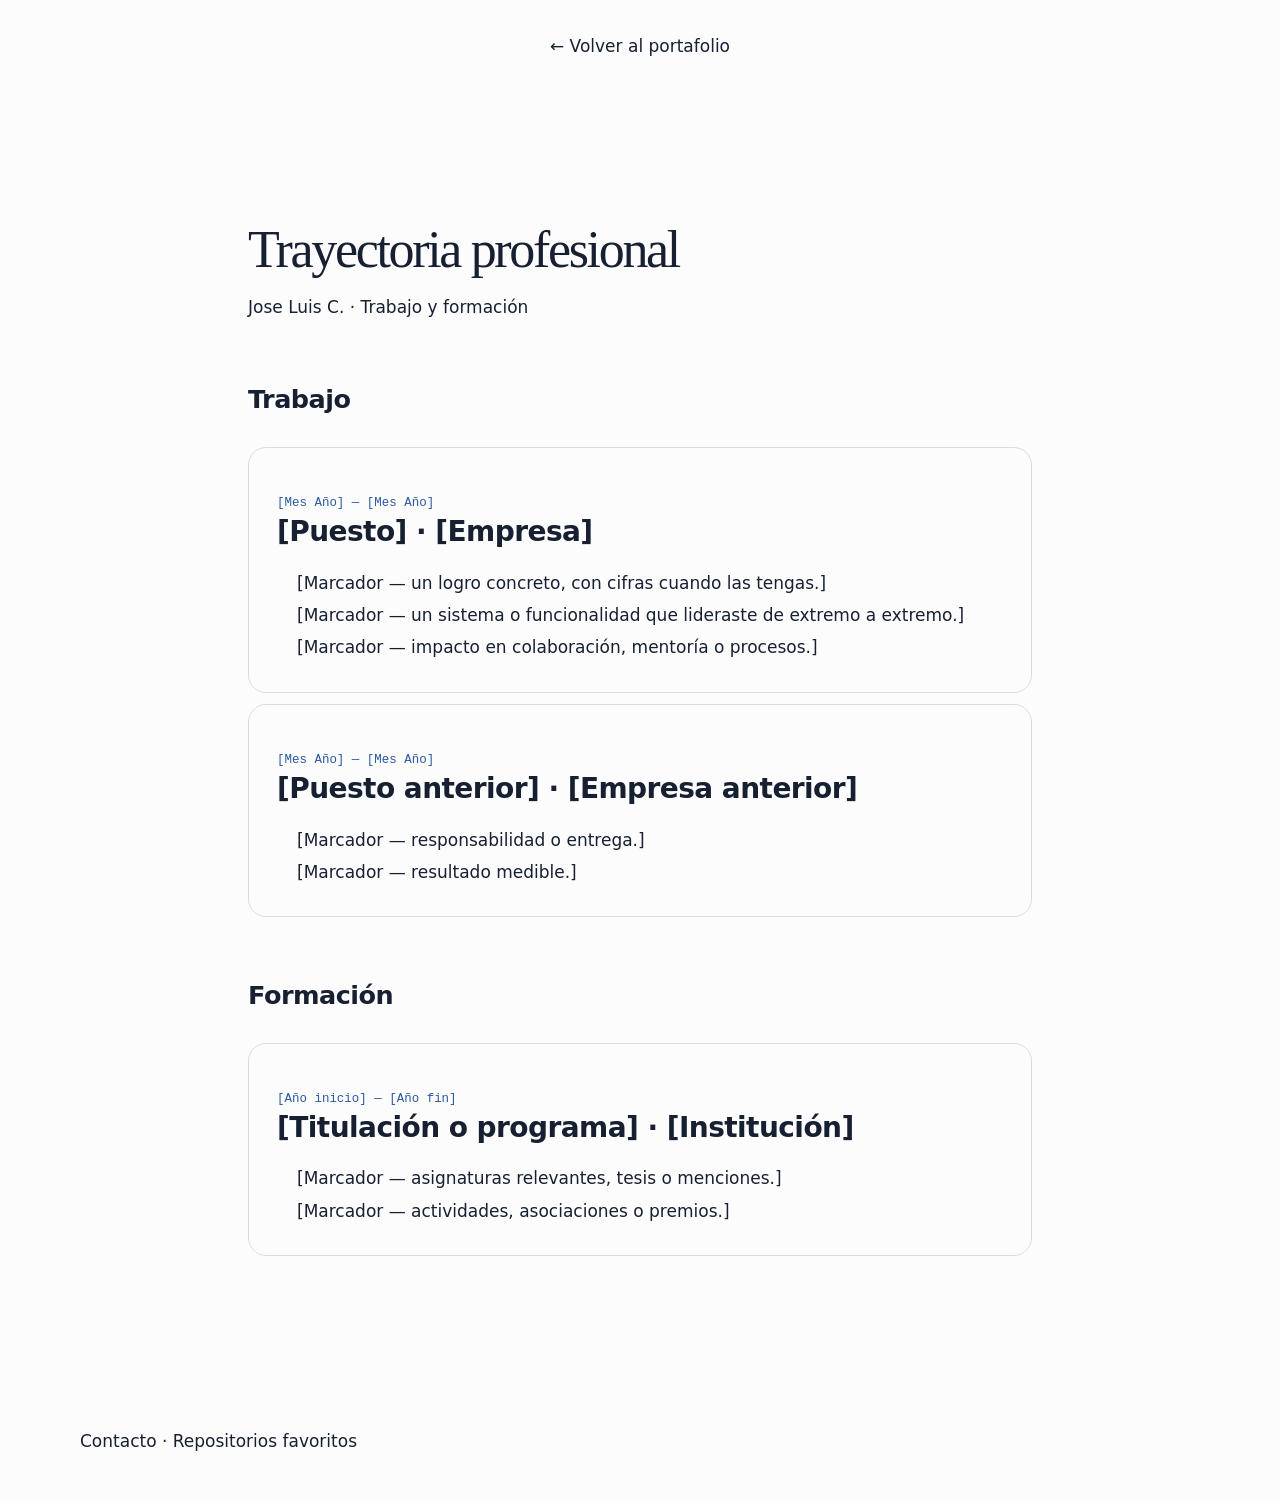
<file: experiencia.html>
<!DOCTYPE html>
<html lang="es" data-theme="light">
<head>
  <meta charset="utf-8">
  <meta name="viewport" content="width=device-width, initial-scale=1">
  <title>Experiencia · Jose Luis C.</title>
  <meta name="description" content="Experiencia profesional y formación de Jose Luis C.">
  <link rel="stylesheet" href="css/styles.css?v=20261016-polish2">
</head>
<body class="experience-page">
  <header class="experience-header container">
    <a href="index.html">← Volver al portafolio</a>
  </header>
  <main class="container container--narrow section">
    <h1 class="sec-head__title">Trayectoria profesional</h1>
    <p>Jose Luis C. · Trabajo y formación</p>
    <!-- Sustituye los marcadores por puestos, fechas, instituciones y logros reales. -->
    <section class="experience-block" aria-labelledby="workTitle">
      <h2 id="workTitle">Trabajo</h2>
      <article class="pillar">
        <p class="pillar__tools">[Mes Año] — [Mes Año]</p>
        <h3>[Puesto] · [Empresa]</h3>
        <ul><li>[Marcador — un logro concreto, con cifras cuando las tengas.]</li><li>[Marcador — un sistema o funcionalidad que lideraste de extremo a extremo.]</li><li>[Marcador — impacto en colaboración, mentoría o procesos.]</li></ul>
      </article>
      <article class="pillar">
        <p class="pillar__tools">[Mes Año] — [Mes Año]</p>
        <h3>[Puesto anterior] · [Empresa anterior]</h3>
        <ul><li>[Marcador — responsabilidad o entrega.]</li><li>[Marcador — resultado medible.]</li></ul>
      </article>
    </section>
    <section class="experience-block" aria-labelledby="educationTitle">
      <h2 id="educationTitle">Formación</h2>
      <article class="pillar">
        <p class="pillar__tools">[Año inicio] — [Año fin]</p>
        <h3>[Titulación o programa] · [Institución]</h3>
        <ul><li>[Marcador — asignaturas relevantes, tesis o menciones.]</li><li>[Marcador — actividades, asociaciones o premios.]</li></ul>
      </article>
    </section>
  </main>
  <footer class="experience-footer container"><a href="index.html#contact">Contacto</a> · <a href="index.html#footer">Repositorios favoritos</a></footer>
</body>
</html>
</file>
<file: css/styles.css>
/* ═══════════════════════════════════════════════════════════
1. TOKENS
═══════════════════════════════════════════════════════════ */
:root {
  --accent-h: 217;
  color-scheme: dark;
  --bg:#08080a;
  --bg-1:#0c0c0f;
  --bg-2:#101014;
  --bg-3:#15151a;
  --bg-4:#1b1b22;
  --bg-footer:#0a0a0d;
  --fg:#f4f4f6;
  --fg-2:#b4b4bf;
  --fg-3:#83838f;
  --line:#21212a;
  --line-2:#2e2e3a;
  --ok:#34d399;
  --warn:#fbbf24;
  --err:#f87171;
  --accent: hsl(var(--accent-h) 82% 64%);
  --accent-2: hsl(var(--accent-h) 92% 78%);
  --accent-soft: hsl(var(--accent-h) 82% 64% / .14);
  --accent-line: hsl(var(--accent-h) 82% 64% / .38);
  --accent-ink:#08080a;
  --grad-a: hsl(var(--accent-h) 92% 80%);
  --grad-b: hsl(calc(var(--accent-h) + 46) 90% 72%);
  --nav-bg: rgba(8,8,10,.55);
  --panel-bg: rgba(12,12,15,.92);
  --art-1: var(--bg-3);
  --art-2: var(--bg-1);
  --art-line: rgba(255,255,255,.05);
  --art-fg: rgba(255,255,255,.5);
  --tint-a:.30;
  --tint-b:.18;
  --sh-1:0 1px 2px rgba(0,0,0,.4);
  --sh-2:0 6px 18px -6px rgba(0,0,0,.6);
  --sh-3:0 18px 44px -18px rgba(0,0,0,.8);
  --sh-4:0 34px 70px -28px rgba(0,0,0,.9);
  --sh-page:0 44px 90px -30px rgba(0,0,0,.95), 0 2px 0 rgba(255,255,255,.03);
  --r-xs:6px;
  --r-sm:9px;
  --r-md:13px;
  --r-lg:18px;
  --r-xl:24px;
  --r-pill:999px;
  --font-sans:'Inter',system-ui,-apple-system,'Segoe UI',Roboto,sans-serif;
  --font-mono:'JetBrains Mono',ui-monospace,SFMono-Regular,Menlo,monospace;
  --fs-xs:clamp(.75rem,.72rem + .12vw,.8125rem);
  --fs-sm:clamp(.875rem,.84rem + .16vw,.9375rem);
  --fs-md:clamp(1rem,.96rem + .2vw,1.0625rem);
  --fs-lg:clamp(1.125rem,1.05rem + .4vw,1.375rem);
  --fs-xl:clamp(1.4rem,1.18rem + 1.1vw,2.1rem);
  --fs-2xl:clamp(1.9rem,1.45rem + 2.4vw,3.25rem);
  --fs-hero:clamp(2rem,1.15rem + 4.4vw,4.75rem);
  --gutter:clamp(1rem,4vw,2.5rem);
  --maxw:75rem;
  --maxw-narrow:54rem;
  --e-out:cubic-bezier(.22,1,.36,1);
  --e-io:cubic-bezier(.65,0,.35,1);
  --e-soft:cubic-bezier(.4,0,.2,1);
  --t-1:140ms;
  --t-2:220ms;
  --t-3:340ms;
  --t-4:520ms;
  --t-5:760ms;
  --nav-h:4.125rem;
}

[data-theme="light"] {
  color-scheme: light;
  --bg:#f7f7fa;
  --bg-1:#ffffff;
  --bg-2:#ffffff;
  --bg-3:#f1f1f6;
  --bg-4:#e6e6ef;
  --bg-footer:#f1f1f6;
  --fg:#14141a;
  --fg-2:#4c4c5a;
  --fg-3:#6d6d7c;
  --line:#e4e4ec;
  --line-2:#d0d0dd;
  --ok:#0d8f61;
  --warn:#a35406;
  --err:#c02626;
  --accent: hsl(var(--accent-h) 74% 50%);
  --accent-2: hsl(var(--accent-h) 82% 32%);
  --accent-soft: hsl(var(--accent-h) 74% 50% / .12);
  --accent-line: hsl(var(--accent-h) 74% 50% / .40);
  --accent-ink:#ffffff;
  --grad-a: hsl(var(--accent-h) 82% 44%);
  --grad-b: hsl(calc(var(--accent-h) + 46) 76% 38%);
  --nav-bg: rgba(247,247,250,.6);
  --panel-bg: rgba(255,255,255,.94);
  --art-1:#ececf4;
  --art-2:#fbfbfe;
  --art-line: rgba(20,20,30,.07);
  --art-fg: rgba(20,20,30,.42);
  --tint-a:.22;
  --tint-b:.13;
  --sh-1:0 1px 2px rgba(20,20,30,.06);
  --sh-2:0 6px 18px -6px rgba(20,20,30,.14);
  --sh-3:0 18px 44px -18px rgba(20,20,30,.24);
  --sh-4:0 34px 70px -28px rgba(20,20,30,.3);
  --sh-page:0 44px 90px -30px rgba(20,20,30,.28), 0 2px 0 rgba(255,255,255,.85);
}

html[lang="zh-CN"] {
  --font-sans:'Inter','Noto Sans SC','PingFang SC','Hiragino Sans GB','Microsoft YaHei',system-ui,sans-serif;
}

html[lang="zh-CN"] body {
  line-height:1.85;
}

html[lang="zh-CN"] h1,html[lang="zh-CN"] h2,html[lang="zh-CN"] h3,html[lang="zh-CN"] h4 {
  letter-spacing:.01em;
  line-height:1.42;
}

html[lang="zh-CN"] .nav__link,html[lang="zh-CN"] .footer__links a {
  letter-spacing:.06em;
}

/* ═══════════ 2. RESET ═══════════ */
*,*::before,*::after {
  box-sizing:border-box;
}

* {
  margin:0;
}

html {
  -webkit-text-size-adjust:100%;
  scroll-behavior:smooth;
  scroll-padding-top:calc(var(--nav-h) + 1.5rem);
  overflow-x:clip;
}

body {
  min-height:100vh;
  font-family:var(--font-sans);
  font-size:var(--fs-md);
  line-height:1.65;
  color:var(--fg);
  background:var(--bg);
  -webkit-font-smoothing:antialiased;
  -moz-osx-font-smoothing:grayscale;
  transition:background-color var(--t-3) var(--e-soft), color var(--t-3) var(--e-soft);
}

img,svg,video,canvas {
  display:block;
  max-width:100%;
}

input,button,textarea,select {
  font:inherit;
  color:inherit;
}

button {
  background:none;
  border:0;
  cursor:pointer;
}

a {
  color:inherit;
  text-decoration:none;
}

ul,ol {
  list-style:none;
  padding:0;
}

h1,h2,h3,h4 {
  line-height:1.15;
  letter-spacing:-.02em;
  font-weight:700;
  text-wrap:balance;
}

p {
  text-wrap:pretty;
}

:focus-visible {
  outline:2px solid var(--accent);
  outline-offset:3px;
  border-radius:var(--r-xs);
}

::selection {
  background:hsl(var(--accent-h) 82% 60% / .35);
}

/* ═══════════ 3. UTILS ═══════════ */
.container {
  width:100%;
  max-width:var(--maxw);
  margin-inline:auto;
  padding-inline:var(--gutter);
}

.container--narrow {
  max-width:var(--maxw-narrow);
}

.sr-only {
  position:absolute!important;
  width:1px;
  height:1px;
  padding:0;
  margin:-1px;
  overflow:hidden;
  clip:rect(0 0 0 0);
  clip-path:inset(50%);
  white-space:nowrap;
  border:0;
}

.skip-link {
  position:fixed;
  top:.6rem;
  left:50%;
  transform:translate(-50%,-180%);
  z-index:9999;
  padding:.7rem 1.25rem;
  border-radius:var(--r-pill);
  background:var(--accent);
  color:var(--accent-ink);
  font-size:var(--fs-sm);
  font-weight:600;
  box-shadow:var(--sh-3);
  transition:transform var(--t-2) var(--e-out);
}

.skip-link:focus-visible {
  transform:translate(-50%,0);
}

.grad-text {
  background:linear-gradient(115deg,var(--grad-a) 0%,var(--grad-b) 100%);
  -webkit-background-clip:text;
  background-clip:text;
  color:transparent;
}

.pill {
  display:inline-flex;
  align-items:center;
  gap:.55rem;
  padding:.45rem .95rem;
  border-radius:var(--r-pill);
  background:var(--bg-3);
  border:1px solid var(--line);
  font-size:var(--fs-xs);
  color:var(--fg-2);
  font-weight:500;
}

.pill__dot {
  width:.45rem;
  height:.45rem;
  border-radius:50%;
  background:var(--ok);
  box-shadow:0 0 0 3px hsl(152 70% 50% / .18);
  animation:blip 2.6s var(--e-soft) infinite;
}

@keyframes blip {
  0%,100% {
    opacity:1
  }

  50% {
    opacity:.35
  }

}

.tag {
  display:inline-flex;
  align-items:center;
  gap:.4rem;
  padding:.28rem .7rem;
  border-radius:var(--r-pill);
  background:var(--accent-soft);
  border:1px solid var(--accent-line);
  color:var(--accent-2);
  font-family:var(--font-mono);
  font-size:.72rem;
  letter-spacing:.02em;
  white-space:nowrap;
}

.tag--plain {
  background:var(--bg-4);
  border-color:var(--line);
  color:var(--fg-2);
}

.tag--btn {
  cursor:pointer;
  transition:transform var(--t-2) var(--e-out), background var(--t-2), color var(--t-2), border-color var(--t-2), box-shadow var(--t-2);
}

.tag--btn:hover {
  transform:translateY(-2px);
  border-color:var(--accent);
}

.tag--btn.is-on {
  background:var(--accent);
  border-color:var(--accent);
  color:var(--accent-ink);
  box-shadow:0 6px 18px -8px var(--accent);
}

.tag--btn.is-on .tag__n {
  background:rgba(255,255,255,.22);
  color:inherit;
}

.tag__n {
  display:grid;
  place-items:center;
  min-width:1.15rem;
  height:1.15rem;
  padding:0 .3rem;
  border-radius:var(--r-pill);
  background:var(--bg-2);
  color:var(--fg-3);
  font-size:.62rem;
  font-family:var(--font-sans);
  font-weight:600;
}

.chips {
  display:flex;
  flex-wrap:wrap;
  gap:.5rem;
}

.chip {
  padding:.4rem .9rem;
  border-radius:var(--r-pill);
  background:var(--bg-3);
  border:1px solid var(--line);
  font-size:var(--fs-xs);
  color:var(--fg-2);
  transition:border-color var(--t-2),color var(--t-2),transform var(--t-2) var(--e-out);
}

.chip:hover {
  border-color:var(--accent-line);
  color:var(--fg);
  transform:translateY(-1px);
}

.ph {
  display:inline-flex;
  align-items:center;
  padding:.15rem .5rem;
  border-radius:var(--r-xs);
  background:hsl(43 96% 56% / .13);
  border:1px solid hsl(43 96% 56% / .35);
  color:var(--warn);
  font-family:var(--font-mono);
  font-size:.6rem;
  letter-spacing:.08em;
  text-transform:uppercase;
  vertical-align:middle;
  flex-shrink:0;
}

.empty {
  padding:3rem 1.5rem;
  text-align:center;
  color:var(--fg-3);
  border:1px dashed var(--line-2);
  border-radius:var(--r-lg);
  background:var(--bg-2);
  font-size:var(--fs-sm);
  grid-column:1/-1;
}

.note {
  font-size:var(--fs-xs);
  color:var(--fg-3);
}

/* ═══════════ 4. BUTTONS ═══════════ */
.btn {
  --btn-bg:var(--bg-3);
  --btn-fg:var(--fg);
  --btn-bd:var(--line-2);
  position:relative;
  display:inline-flex;
  align-items:center;
  justify-content:center;
  gap:.55rem;
  min-height:2.875rem;
  padding:.75rem 1.4rem;
  border-radius:var(--r-md);
  background:var(--btn-bg);
  color:var(--btn-fg);
  border:1px solid var(--btn-bd);
  font-size:var(--fs-sm);
  font-weight:600;
  letter-spacing:-.01em;
  transition:transform var(--t-2) var(--e-out),background var(--t-2),border-color var(--t-2),box-shadow var(--t-2),opacity var(--t-2),color var(--t-2);
}

.btn:hover {
  transform:translateY(-2px);
}

.btn:active {
  transform:translateY(0);
}

.btn[disabled],.btn[aria-disabled="true"] {
  opacity:.5;
  pointer-events:none;
}

.btn--primary {
  --btn-bg:var(--accent);
  --btn-fg:var(--accent-ink);
  --btn-bd:transparent;
}

.btn--primary:hover {
  box-shadow:0 12px 28px -10px var(--accent);
  filter:brightness(1.07);
}

.btn--ghost:hover {
  --btn-bd:var(--accent-line);
  --btn-bg:var(--bg-4);
}

.btn--quiet {
  --btn-bg:transparent;
  --btn-bd:var(--line);
  --btn-fg:var(--fg-2);
}

.btn--quiet:hover {
  --btn-fg:var(--fg);
  --btn-bd:var(--line-2);
}

.btn--sm {
  min-height:2.5rem;
  padding:.55rem 1rem;
  font-size:var(--fs-xs);
  border-radius:var(--r-sm);
}

.btn.is-loading .btn__label {
  opacity:.55;
}

.btn.is-loading::after {
  content:"";
  width:.95rem;
  height:.95rem;
  border-radius:50%;
  border:2px solid currentColor;
  border-top-color:transparent;
  opacity:.7;
  animation:spin .7s linear infinite;
}

@keyframes spin {
  to {
    transform:rotate(360deg)
  }

}

.icon-btn {
  display:inline-flex;
  align-items:center;
  justify-content:center;
  width:2.5rem;
  height:2.5rem;
  min-width:2.5rem;
  border-radius:var(--r-sm);
  background:var(--bg-3);
  border:1px solid var(--line);
  color:var(--fg-2);
  transition:all var(--t-2) var(--e-soft);
}

.icon-btn:hover {
  color:var(--fg);
  border-color:var(--accent-line);
  background:var(--bg-4);
}

.icon-btn[disabled] {
  opacity:.4;
  pointer-events:none;
}

/* ═══════════ 5. PROGRESO ═══════════ */
.scroll-progress {
  position:fixed;
  inset:0 0 auto 0;
  height:2px;
  z-index:1200;
  pointer-events:none;
}

.scroll-progress__bar {
  display:block;
  height:100%;
  width:100%;
  background:linear-gradient(90deg,var(--accent),var(--grad-b));
  transform:scaleX(0);
  transform-origin:0 50%;
  will-change:transform;
}

/* ═══════════ 6. NAV — siempre visible, translúcida ═══════════ */
.nav {
  position:fixed;
  inset:0 0 auto 0;
  z-index:1100;
  height:var(--nav-h);
  background:var(--nav-bg);
  -webkit-backdrop-filter:blur(18px) saturate(180%);
  backdrop-filter:blur(18px) saturate(180%);
  border-bottom:1px solid var(--line);
  transition:background-color var(--t-3) var(--e-soft), border-color var(--t-3);
}

.nav__inner {
  display: grid;
  grid-template-columns: minmax(0, 1fr) auto minmax(0, 1fr);
  align-items: center;
  gap: .75rem;
  height: var(--nav-h);
}

.nav__menu {
  grid-column: 2;
  margin: 0;
}

.nav__list {
  display:flex;
  align-items:center;
  gap:.125rem;
}

.nav__link {
  position:relative;
  display:block;
  padding:.55rem .85rem;
  border-radius:var(--r-sm);
  font-size:var(--fs-xs);
  font-weight:500;
  color:var(--fg-3);
  transition:color var(--t-2),background var(--t-2);
}

.nav__link::after {
  content:"";
  position:absolute;
  left:.85rem;
  right:.85rem;
  bottom:.28rem;
  height:1.5px;
  background:var(--accent);
  border-radius:2px;
  transform:scaleX(0);
  transition:transform var(--t-3) var(--e-out);
}

.nav__link:hover {
  color:var(--fg);
  background:transparent;
}

.nav__link.is-active {
  color:var(--fg);
}

.nav__link.is-active::after {
  transform:scaleX(1);
}

.nav__actions {
  grid-column: 3;
  justify-self: end;
  display: flex;
  align-items: center;
  gap: .5rem;
}

.burger {
  display:none;
  width:2.625rem;
  height:2.625rem;
  border-radius:var(--r-sm);
  border:1px solid var(--line);
  background:var(--bg-3);
  padding:.7rem;
  flex-shrink:0;
}

.burger__line {
  display:block;
  width:100%;
  height:1.6px;
  background:var(--fg);
  border-radius:2px;
  transition:transform var(--t-3) var(--e-out),opacity var(--t-2);
}

.burger__line + .burger__line {
  margin-top:.31rem;
}

.burger[aria-expanded="true"] .burger__line:nth-child(1) {
  transform:translateY(.47rem) rotate(45deg);
}

.burger[aria-expanded="true"] .burger__line:nth-child(2) {
  opacity:0;
}

.burger[aria-expanded="true"] .burger__line:nth-child(3) {
  transform:translateY(-.47rem) rotate(-45deg);
}

/* popovers (idioma + apariencia) */
.pop {
  position:relative;
}

.pop__trigger {
  display:inline-flex;
  align-items:center;
  gap:.45rem;
  height:2.375rem;
  padding:0 .68rem;
  border-radius:var(--r-sm);
  background:var(--bg-3);
  border:1px solid var(--line);
  color:var(--fg-2);
  font-size:var(--fs-xs);
  font-weight:600;
  transition:all var(--t-2) var(--e-soft);
}

.pop__trigger:hover,.pop__trigger[aria-expanded="true"] {
  color:var(--fg);
  border-color:var(--accent-line);
  background:var(--bg-4);
}

.pop__code {
  font-family:var(--font-mono);
  letter-spacing:.04em;
}

.pop__chev {
  transition:transform var(--t-2) var(--e-out);
  opacity:.65;
}

.pop__trigger[aria-expanded="true"] .pop__chev {
  transform:rotate(180deg);
}

.pop__panel {
  position:absolute;
  top:calc(100% + .5rem);
  right:0;
  z-index:70;
  min-width:12rem;
  padding:.4rem;
  border-radius:var(--r-md);
  background:var(--panel-bg);
  border:1px solid var(--line-2);
  box-shadow:var(--sh-4);
  -webkit-backdrop-filter:blur(18px);
  backdrop-filter:blur(18px);
  opacity:0;
  visibility:hidden;
  transform:translateY(-6px) scale(.97);
  transform-origin:top right;
  transition:opacity var(--t-2) var(--e-soft),transform var(--t-2) var(--e-out),visibility var(--t-2);
}

.pop.is-open .pop__panel {
  opacity:1;
  visibility:visible;
  transform:none;
}

.pop__item {
  display:flex;
  align-items:center;
  gap:.65rem;
  padding:.55rem .7rem;
  border-radius:var(--r-sm);
  font-size:var(--fs-sm);
  color:var(--fg-2);
  cursor:pointer;
  transition:background var(--t-1),color var(--t-1);
}

.pop__item:hover,.pop__item.is-focus {
  background:var(--bg-4);
  color:var(--fg);
}

.pop__item[aria-checked="true"] {
  color:var(--accent-2);
}

.pop__flag {
  display:grid;
  place-items:center;
  width:1.5rem;
  height:1.5rem;
  flex-shrink:0;
  border-radius:.375rem;
  background:var(--bg-2);
  border:1px solid var(--line);
  font-family:var(--font-mono);
  font-size:.62rem;
}

.appear__panel {
  min-width:15.5rem;
  padding:.85rem;
}

.appear__label {
  font-family:var(--font-mono);
  font-size:.66rem;
  letter-spacing:.12em;
  text-transform:uppercase;
  color:var(--fg-3);
  margin-bottom:.5rem;
}

.appear__label + .seg {
  margin-bottom:.95rem;
}

.seg {
  display:flex;
  gap:.25rem;
  padding:.25rem;
  border-radius:var(--r-pill);
  background:var(--bg-3);
  border:1px solid var(--line);
}

.seg__btn {
  flex:1;
  display:inline-flex;
  align-items:center;
  justify-content:center;
  gap:.4rem;
  padding:.45rem .5rem;
  border-radius:var(--r-pill);
  font-size:var(--fs-xs);
  font-weight:600;
  color:var(--fg-3);
  transition:all var(--t-2) var(--e-soft);
}

.seg__btn:hover {
  color:var(--fg);
}

.seg__btn[aria-pressed="true"] {
  background:var(--bg-1);
  color:var(--fg);
  box-shadow:var(--sh-1);
}

[data-theme="dark"] .seg__btn[aria-pressed="true"] {
  background:var(--bg-4);
}

.swatches {
  display:grid;
  grid-template-columns:repeat(4,1fr);
  gap:.5rem;
  margin-bottom:.9rem;
}

.swatch {
  position:relative;
  aspect-ratio:1;
  border-radius:50%;
  border:2px solid transparent;
  box-shadow:inset 0 0 0 1px rgba(128,128,128,.28);
  transition:transform var(--t-2) var(--e-out), border-color var(--t-2);
}

.swatch:hover {
  transform:scale(1.12);
}

.swatch[aria-checked="true"] {
  border-color:var(--fg);
  transform:scale(1.06);
}

.swatch[aria-checked="true"]::after {
  content:"";
  position:absolute;
  inset:0;
  margin:auto;
  width:.45rem;
  height:.45rem;
  border-radius:50%;
  background:#fff;
  box-shadow:0 0 0 2px rgba(0,0,0,.35);
}

.appear__reset {
  width:100%;
  padding:.5rem;
  border-radius:var(--r-sm);
  border:1px solid var(--line);
  background:var(--bg-3);
  color:var(--fg-2);
  font-size:var(--fs-xs);
  font-weight:600;
  transition:all var(--t-2);
}

.appear__reset:hover {
  color:var(--fg);
  border-color:var(--accent-line);
}

@media (max-width:60rem) {
  .nav__cta {
    display:none;
  }

}

@media (max-width:54rem) {
  .burger {
    display:block;
  }

  .nav__menu {
    position:fixed;
    inset:var(--nav-h) 0 auto 0;
    margin:0;
    background:var(--panel-bg);
    -webkit-backdrop-filter:blur(20px);
    backdrop-filter:blur(20px);
    border-bottom:1px solid var(--line);
    padding:1rem var(--gutter) 1.75rem;
    clip-path:inset(0 0 100% 0);
    opacity:0;
    visibility:hidden;
    transition:clip-path var(--t-4) var(--e-out),opacity var(--t-3),visibility var(--t-3);
  }

  .nav__menu.is-open {
    clip-path:inset(0 0 0 0);
    opacity:1;
    visibility:visible;
  }

  .nav__list {
    flex-direction:column;
    align-items:stretch;
    gap:.125rem;
  }

  .nav__link {
    padding:.95rem .75rem;
    font-size:1.05rem;
    text-align:center;
  }

  .nav__link::after {
    left: 35%;
    right: 35%;
  }

  .nav__link.is-active {
    background:transparent;
    color:var(--accent-2);
  }

}

@media (max-width:30rem) {
  .pop__code {
    display:none;
  }

  .pop__trigger {
    padding:0 .55rem;
  }

}

@media (max-width:23rem) {
  .nav__inner {
    gap:.4rem
  }

}

/* ═══════════ 7. PAGE SHELL + FOOTER REVELADO ═══════════ */
.page-shell {
  position:relative;
  z-index:2;
  isolation:isolate;
  background:var(--bg);
  min-height:100vh;
  min-height:100svh;
  box-shadow:var(--sh-page);
  transition:background-color var(--t-3);
}

.page-shell::after {
  content:"";
  position:absolute;
  left:0;
  right:0;
  bottom:0;
  height:1px;
  pointer-events:none;
  background:linear-gradient(90deg,transparent,var(--line-2) 18%,var(--accent-line) 50%,var(--line-2) 82%,transparent);
}

.footer-sentinel {
  height:1px;
  width:100%;
}

.footer-reveal {
  position:sticky;
  bottom:0;
  z-index:1;
  background:var(--bg-footer);
  border-top:1px solid var(--line);
  overflow:hidden;
  transition:background-color var(--t-3);
}

.footer-reveal::before {
  content:"";
  position:absolute;
  inset:0;
  pointer-events:none;
  background:radial-gradient(90% 120% at 12% 0%,var(--accent-soft),transparent 60%),radial-gradient(70% 100% at 92% 100%,hsl(calc(var(--accent-h) + 60) 80% 60% / .07),transparent 60%);
}

.footer-reveal > .container {
  position:relative;
}

.footer__inner {
  opacity:1;
  transform:none;
  transition:opacity var(--t-5) var(--e-soft),transform var(--t-5) var(--e-out);
}

.footer-reveal.is-pending .footer__inner {
  opacity:0;
  transform:translateY(1.6rem);
}

.footer-reveal.is-revealed .footer__inner {
  opacity:1;
  transform:none;
}

/* ═══════════ 8. SECCIONES ═══════════ */
.main {
  position:relative;
  z-index:1;
}

.section {
  position:relative;
  padding-block:clamp(4.5rem,10vw,8rem);
}

.section--alt {
  background:var(--bg-1);
  border-block:1px solid var(--line);
}

.sec-head {
  max-width:42rem;
  margin-bottom:clamp(2.25rem,5vw,4rem);
}

.sec-head__label {
  font-family:var(--font-mono);
  font-size:var(--fs-xs);
  color:var(--accent-2);
  letter-spacing:.06em;
  margin-bottom:.75rem;
}

.sec-head__title {
  font-size:var(--fs-2xl);
  margin-bottom:.85rem;
}

.sec-head__sub {
  color:var(--fg-2);
  font-size:var(--fs-md);
}

.reveal {
  opacity:0;
  transform:translateY(1.6rem);
  transition:opacity var(--t-4) var(--e-soft),transform var(--t-4) var(--e-out);
}

.reveal.is-in {
  opacity:1;
  transform:none;
}

.reveal[data-d="1"] {
  transition-delay:70ms
}

.reveal[data-d="2"] {
  transition-delay:140ms
}

.reveal[data-d="3"] {
  transition-delay:210ms
}

.reveal[data-d="4"] {
  transition-delay:280ms
}

.reveal[data-d="5"] {
  transition-delay:350ms
}

.reveal[data-d="6"] {
  transition-delay:420ms
}

/* ═══════════ 9. HERO CENTRADO ═══════════ */
.hero {
  display:flex;
  align-items:center;
  justify-content:center;
  overflow:clip;
  min-height:100vh;
  min-height:100svh;
  padding-top:calc(var(--nav-h) + 3rem);
  padding-bottom:6rem;
  background:var(--bg);
  text-align:center;
}

.hero__ambient,.hero__grid,.hero__canvas {
  position:absolute;
  inset:0;
  pointer-events:none;
}

.hero__ambient {
  background:radial-gradient(58% 46% at 50% 4%,var(--accent-soft),transparent 72%),radial-gradient(46% 40% at 88% 62%,hsl(calc(var(--accent-h) + 60) 85% 62% / .10),transparent 70%),radial-gradient(50% 44% at 8% 82%,var(--accent-soft),transparent 70%);
  animation:breathe 22s var(--e-soft) infinite alternate;
}

@keyframes breathe {
  from {
    transform:scale(1) translateY(0);
    opacity:.85
  }

  to {
    transform:scale(1.09) translateY(-.9rem);
    opacity:1
  }

}

.hero__grid {
  background-image:linear-gradient(var(--art-line) 1px,transparent 1px),linear-gradient(90deg,var(--art-line) 1px,transparent 1px);
  background-size:4rem 4rem;
  -webkit-mask-image:radial-gradient(72% 60% at 50% 34%,#000 10%,transparent 78%);
  mask-image:radial-gradient(72% 60% at 50% 34%,#000 10%,transparent 78%);
}

.hero__canvas {
  opacity:.5;
}

.hero__inner {
  position:relative;
  z-index:2;
  max-width:56rem;
  margin-inline:auto;
  display:flex;
  flex-direction:column;
  align-items:center;
}

.hero__title {
  font-size:var(--fs-hero);
  margin:1.4rem 0 .85rem;
  display:flex;
  flex-direction:column;
  gap:.25rem;
}

.hero__greeting {
  display:block;
  font-size:clamp(1rem,.9rem + .7vw,1.4rem);
  font-weight:500;
  color:var(--fg-2);
  letter-spacing:-.01em;
}

.hero__role {
  font-family:var(--font-mono);
  font-size:var(--fs-sm);
  color:var(--accent-2);
  letter-spacing:.02em;
  margin-bottom:1.6rem;
}

.hero__headline {
  font-size:var(--fs-xl);
  font-weight:600;
  letter-spacing:-.025em;
  max-width:32ch;
  margin-inline:auto;
  margin-bottom:1.1rem;
}

.hero__intro {
  color:var(--fg-2);
  max-width:62ch;
  margin-inline:auto;
  margin-bottom:2.1rem;
}

.hero__cue {
  position:absolute;
  bottom:1.6rem;
  left:50%;
  transform:translateX(-50%);
  z-index:2;
  display:flex;
  flex-direction:column;
  align-items:center;
  gap:.55rem;
  font-family:var(--font-mono);
  font-size:.62rem;
  letter-spacing:.22em;
  text-transform:uppercase;
  color:var(--fg-3);
}

.hero__cue-line {
  display:block;
  width:1px;
  height:2.75rem;
  background:linear-gradient(var(--accent),transparent);
  animation:cue 2.4s var(--e-io) infinite;
  transform-origin:top;
}

@keyframes cue {
  0% {
    transform:scaleY(0)
  }

  45% {
    transform:scaleY(1)
  }

  55% {
    transform:scaleY(1);
    transform-origin:bottom
  }

  100% {
    transform:scaleY(0);
    transform-origin:bottom
  }

}

@media (max-width:40rem) {
  .hero__cue {
    display:none
  }

  .hero {
    padding-bottom:3rem
  }

}

/* ═══════════ 10. ABOUT ═══════════ */
.about {
  display:grid;
  grid-template-columns:minmax(0,21rem) minmax(0,1fr);
  gap:clamp(1.75rem,5vw,4rem);
  align-items:start;
}

.about__media {
  margin:0;
  position:sticky;
  top:calc(var(--nav-h) + 2rem);
}

.about__frame {
  position:relative;
  aspect-ratio:4/5;
  border-radius:var(--r-xl);
  overflow:hidden;
  display:grid;
  place-items:center;
  background:radial-gradient(120% 100% at 20% 0%,var(--accent-soft),transparent 58%),radial-gradient(100% 100% at 90% 100%,hsl(calc(var(--accent-h) + 60) 85% 62% / .14),transparent 62%),linear-gradient(160deg,var(--art-1),var(--art-2));
  border:1px solid var(--line-2);
  box-shadow:var(--sh-3);
}

.about__frame::after {
  content:"";
  position:absolute;
  inset:0;
  background-image:linear-gradient(var(--art-line) 1px,transparent 1px),linear-gradient(90deg,var(--art-line) 1px,transparent 1px);
  background-size:1.6rem 1.6rem;
  -webkit-mask-image:radial-gradient(76% 66% at 50% 42%,#000,transparent);
  mask-image:radial-gradient(76% 66% at 50% 42%,#000,transparent);
}

.about__mono {
  font-family:var(--font-mono);
  font-size:clamp(1.6rem,5vw,2.4rem);
  font-weight:500;
  color:var(--art-fg);
  letter-spacing:.04em;
  position:relative;
  z-index:1;
  text-align:center;
  padding:0 1rem;
}

.about__cap {
  position:absolute;
  bottom:.85rem;
  left:0;
  right:0;
  text-align:center;
  font-size:var(--fs-xs);
  color:var(--fg-3);
  z-index:1;
}

.about__heading {
  font-size:var(--fs-lg);
  margin-bottom:1rem;
}

.about__body p {
  color:var(--fg-2);
  margin-bottom:1rem;
}

.about__chipTitle {
  font-family:var(--font-mono);
  font-size:var(--fs-xs);
  color:var(--fg-3);
  text-transform:uppercase;
  letter-spacing:.1em;
  margin:1.75rem 0 .75rem;
  font-weight:500;
}

@media (max-width:52rem) {
  .about {
    grid-template-columns:1fr;
  }

  .about__media {
    position:static;
    max-width:19rem;
  }

}

/* ═══════════ 13. PROYECTOS ═══════════ */
.projects {
  display:grid;
  grid-template-columns:minmax(0,1.62fr) minmax(0,1fr);
  gap:1.25rem;
  align-items:stretch;
}

.projects__side {
  display:grid;
  grid-template-rows:repeat(3,minmax(0,1fr));
  gap:1.25rem;
  min-width:0;
}

.projects__meta {
  margin-top:1.4rem;
  display:flex;
  flex-wrap:wrap;
  align-items:center;
  gap:.75rem;
}

.projects__hint {
  font-size:var(--fs-xs);
  color:var(--fg-3);
}

.pcard {
  position:relative;
  display:flex;
  flex-direction:column;
  min-width:0;
  width:100%;
  text-align:left;
  background:var(--bg-2);
  border:1px solid var(--line);
  border-radius:var(--r-lg);
  overflow:hidden;
  transition:border-color var(--t-3),box-shadow var(--t-3),transform var(--t-3) var(--e-out),opacity var(--t-3),filter var(--t-3);
}

.pcard:hover {
  border-color:var(--line-2);
  box-shadow:var(--sh-3);
  transform:translateY(-3px);
}

.pcard.is-dim {
  opacity:.32;
  filter:saturate(.35);
}

.pcard.is-match {
  border-color:var(--accent);
  box-shadow:0 0 0 1px var(--accent-line), var(--sh-3);
}

.pcard__media {
  position:relative;
  overflow:hidden;
  flex-shrink:0;
  background:radial-gradient(120% 120% at 14% 8%,hsl(var(--hue) 78% 62% / var(--tint-a)),transparent 56%), radial-gradient(110% 110% at 88% 92%,hsl(calc(var(--hue) + 46) 80% 62% / var(--tint-b)),transparent 60%), linear-gradient(158deg,var(--art-1),var(--art-2));
}

.pcard__media::after {
  content:"";
  position:absolute;
  inset:0;
  background-image:linear-gradient(var(--art-line) 1px,transparent 1px),linear-gradient(90deg,var(--art-line) 1px,transparent 1px);
  background-size:1.6rem 1.6rem;
  -webkit-mask-image:radial-gradient(84% 74% at 46% 40%,#000,transparent);
  mask-image:radial-gradient(84% 74% at 46% 40%,#000,transparent);
}

.pcard__glyph {
  position:absolute;
  inset:0;
  z-index:1;
  display:grid;
  place-items:center;
  font-family:var(--font-mono);
  font-weight:500;
  color:var(--art-fg);
  letter-spacing:.06em;
}

.pcard__img {
  position:absolute;
  inset:0;
  width:100%;
  height:100%;
  object-fit:cover;
  z-index:2;
}

.pcard__ph {
  position:absolute;
  bottom:.6rem;
  right:.6rem;
  z-index:3;
}

.pcard__body {
  padding:1.35rem;
  display:flex;
  flex-direction:column;
  gap:.7rem;
  flex:1;
  min-width:0;
}

.pcard__tags {
  display:flex;
  flex-wrap:wrap;
  gap:.4rem;
}

.pcard__name {
  font-size:var(--fs-lg);
  font-weight:600;
  display:flex;
  align-items:center;
  gap:.5rem;
  flex-wrap:wrap;
}

.pcard__desc {
  color:var(--fg-2);
  font-size:var(--fs-sm);
}

.pcard__foot {
  margin-top:auto;
  padding-top:.4rem;
  display:flex;
  align-items:center;
  gap:.5rem;
  color:var(--accent-2);
  font-size:var(--fs-xs);
  font-weight:600;
}

.pcard__foot svg {
  transition:transform var(--t-2) var(--e-out);
}

.pcard:hover .pcard__foot svg {
  transform:translateX(.25rem);
}

.pcard--lg .pcard__media {
  min-height:clamp(13rem,32vh,22rem);
}

.pcard--lg .pcard__glyph {
  font-size:clamp(1.6rem,4vw,2.5rem);
}

.pcard--lg .pcard__name {
  font-size:var(--fs-xl);
}

.pcard--lg .pcard__body {
  padding:1.6rem;
  gap:.8rem;
}

.pcard--lg .pcard__desc {
  font-size:var(--fs-md);
}

.pcard--sm {
  flex-direction:row;
  align-items:stretch;
}

.pcard--sm .pcard__media {
  width:6.5rem;
  min-height:100%;
}

.pcard--sm .pcard__glyph {
  font-size:1rem;
}

.pcard--sm .pcard__body {
  padding:1rem 1.1rem;
  gap:.45rem;
}

.pcard--sm .pcard__name {
  font-size:.98rem;
}

.pcard--sm .pcard__desc {
  font-size:var(--fs-xs);
  color:var(--fg-3);
  display:-webkit-box;
  -webkit-line-clamp:2;
  -webkit-box-orient:vertical;
  overflow:hidden;
}

.pcard--sm .pcard__tags {
  display:none;
}

.pcard__promote {
  position:absolute;
  top:.6rem;
  right:.6rem;
  z-index:4;
  display:grid;
  place-items:center;
  width:2.25rem;
  height:2.25rem;
  border-radius:50%;
  background:var(--panel-bg);
  border:1px solid var(--line-2);
  color:var(--fg-2);
  -webkit-backdrop-filter:blur(6px);
  backdrop-filter:blur(6px);
  opacity:0;
  transform:translateY(-.25rem) scale(.9);
  transition:all var(--t-2) var(--e-out);
}

.pcard:hover .pcard__promote,.pcard:focus-within .pcard__promote {
  opacity:1;
  transform:none;
}

.pcard__promote:hover {
  background:var(--accent);
  border-color:var(--accent);
  color:var(--accent-ink);
}

@media (hover:none) {
  .pcard__promote {
    opacity:1;
    transform:none;
  }

}

.pcard.is-flipping {
  transition:transform var(--t-4) var(--e-out),border-color var(--t-3),box-shadow var(--t-3),opacity var(--t-3),filter var(--t-3);
}

.pcard.is-flipping .pcard__media,.pcard.is-flipping .pcard__body {
  animation:softFade var(--t-3) var(--e-soft) both;
}

@keyframes softFade {
  from {
    opacity:.25
  }

  to {
    opacity:1
  }

}

@media (max-width:56rem) {
  .projects {
    grid-template-columns:1fr;
  }

  .projects__side {
    grid-template-rows:none;
    grid-template-columns:repeat(auto-fit,minmax(min(100%,16rem),1fr));
  }

  .pcard--sm .pcard__media {
    width:5.5rem;
  }

}

@media (max-width:26rem) {
  .pcard--sm {
    flex-direction:column;
  }

  .pcard--sm .pcard__media {
    width:100%;
    min-height:6rem;
  }

  .pcard--sm .pcard__tags {
    display:flex;
  }

}

/* ═══════════ 14. CONTACTO (solo formulario) ═══════════ */
.form {
  max-width:44rem;
  margin-inline:auto;
  padding:clamp(1.25rem,3vw,2rem);
  border-radius:var(--r-xl);
  background:var(--bg-2);
  border:1px solid var(--line);
  box-shadow:var(--sh-2);
  position:relative;
}

.form__row {
  display:grid;
  grid-template-columns:1fr 1fr;
  gap:1rem;
}

.form__field {
  margin-bottom:1rem;
  min-width:0;
}

.form__label {
  display:block;
  font-size:var(--fs-xs);
  font-weight:600;
  color:var(--fg-2);
  margin-bottom:.45rem;
}

.form__input {
  width:100%;
  padding:.75rem .9rem;
  min-height:2.875rem;
  border-radius:var(--r-sm);
  background:var(--bg-1);
  border:1px solid var(--line);
  color:var(--fg);
  font-size:var(--fs-sm);
  transition:border-color var(--t-2),box-shadow var(--t-2),background var(--t-2);
}

.form__textarea {
  resize:vertical;
  min-height:7.5rem;
  line-height:1.6;
}

.form__input::placeholder {
  color:var(--fg-3);
  opacity:.75;
}

.form__input:hover {
  border-color:var(--line-2);
}

.form__input:focus {
  outline:none;
  border-color:var(--accent);
  box-shadow:0 0 0 3px var(--accent-soft);
}

.form__input[aria-invalid="true"] {
  border-color:var(--err);
}

.form__input[aria-invalid="true"]:focus {
  box-shadow:0 0 0 3px hsl(0 80% 60% / .18);
}

.form__error {
  margin-top:.4rem;
  font-size:var(--fs-xs);
  color:var(--err);
}

.form__hp {
  position:absolute!important;
  left:-9999px;
  width:1px;
  height:1px;
  overflow:hidden;
}

.form__actions {
  display:flex;
  align-items:center;
  gap:1rem;
  flex-wrap:wrap;
  margin-top:.4rem;
}

.form__status {
  font-size:var(--fs-sm);
  flex:1;
  min-width:12rem;
}

.form__status.is-ok {
  color:var(--ok);
}

.form__status.is-err {
  color:var(--err);
}

.form__status a {
  color:var(--accent-2);
  text-decoration:underline;
  text-underline-offset:3px;
}

.form__notice {
  margin-top:.9rem;
  font-size:var(--fs-xs);
  color:var(--fg-3);
  line-height:1.6;
}

@media (max-width:33rem) {
  .form__row {
    grid-template-columns:1fr;
    gap:0;
  }

}

/* ═══════════ 15. FOOTER ═══════════ */
.footer__top {
  display:grid;
  grid-template-columns:minmax(0,1.6fr) repeat(3,minmax(0,1fr));
  gap:clamp(1.5rem,4vw,3rem);
  padding-block:clamp(2.75rem,6vw,4rem) clamp(2rem,4vw,2.75rem);
}

.footer__colTitle {
  font-family:var(--font-mono);
  font-size:.7rem;
  font-weight:500;
  letter-spacing:.14em;
  text-transform:uppercase;
  color:var(--fg-3);
  margin-bottom:.95rem;
}

.footer__links {
  display:flex;
  flex-direction:column;
  gap:.6rem;
}

.footer__links a {
  font-size:var(--fs-sm);
  color:var(--fg-2);
  width:fit-content;
  max-width:100%;
  overflow-wrap:anywhere;
  transition:color var(--t-2),transform var(--t-2) var(--e-out);
}

.footer__links a:hover {
  color:var(--accent-2);
  transform:translateX(3px);
}

@media (max-width:56rem) {
  .footer__top {
    grid-template-columns:1fr 1fr;
  }

}

@media (max-width:33rem) {
  .footer__top {
    grid-template-columns:1fr;
    gap:2rem;
  }

}

.carousel {
  padding-block:clamp(1.6rem,3.4vw,2.25rem);
  border-top:1px solid var(--line);
}

.carousel__head {
  display:flex;
  align-items:flex-end;
  justify-content:space-between;
  gap:1rem;
  margin-bottom:1.25rem;
  flex-wrap:wrap;
}

.carousel__title {
  font-size:var(--fs-lg);
  font-weight:600;
}

.carousel__hint {
  font-size:var(--fs-xs);
  color:var(--fg-3);
  margin-top:.25rem;
}

.carousel__viewport {
  overflow:hidden;
  position:relative;
  cursor:grab;
  touch-action:pan-y;
  padding-block:2px;
  -webkit-mask-image:linear-gradient(90deg,transparent,#000 3%,#000 97%,transparent);
  mask-image:linear-gradient(90deg,transparent,#000 3%,#000 97%,transparent);
}

.carousel__viewport.is-dragging {
  cursor:grabbing;
}

.carousel__track {
  display:flex;
  gap:1.125rem;
  will-change:transform;
}

.cert {
  flex:0 0 17.5rem;
  width:17.5rem;
  display:flex;
  flex-direction:column;
  text-align:left;
  background:var(--bg-2);
  border:1px solid var(--line);
  border-radius:var(--r-md);
  overflow:hidden;
  transition:border-color var(--t-3),transform var(--t-3) var(--e-out),box-shadow var(--t-3);
}

.cert:hover {
  border-color:var(--line-2);
  transform:translateY(-3px);
  box-shadow:var(--sh-2);
}

.cert__media {
  position:relative;
  height:7.75rem;
  flex-shrink:0;
  overflow:hidden;
  display:grid;
  place-items:center;
  background:radial-gradient(120% 130% at 18% 0%,hsl(var(--hue) 76% 62% / var(--tint-a)),transparent 58%),linear-gradient(155deg,var(--art-1),var(--art-2));
}

.cert__media::after {
  content:"";
  position:absolute;
  inset:0;
  background-image:repeating-linear-gradient(135deg,var(--art-line) 0 1px,transparent 1px 9px);
}

.cert__img {
  position:absolute;
  inset:0;
  width:100%;
  height:100%;
  object-fit:cover;
  z-index:2;
}

.cert__seal {
  position:relative;
  z-index:1;
  display:grid;
  place-items:center;
  width:2.9rem;
  height:2.9rem;
  border-radius:50%;
  border:1px solid var(--accent-line);
  background:var(--panel-bg);
  color:var(--accent-2);
}

.cert__body {
  padding:.95rem 1rem 1.05rem;
  display:flex;
  flex-direction:column;
  gap:.25rem;
  flex:1;
}

.cert__name {
  font-size:var(--fs-sm);
  font-weight:600;
  line-height:1.35;
  display:flex;
  gap:.45rem;
  align-items:flex-start;
}

.cert__org {
  font-size:var(--fs-xs);
  color:var(--fg-3);
}

.cert__date {
  font-family:var(--font-mono);
  font-size:.68rem;
  color:var(--fg-3);
  margin-top:auto;
  padding-top:.55rem;
}

@media (max-width:35rem) {
  .cert {
    flex-basis:14.5rem;
    width:14.5rem
  }

  .cert__media {
    height:6.5rem
  }

}

.footer__bottom {
  display:flex;
  align-items:center;
  justify-content:space-between;
  gap:1rem;
  flex-wrap:wrap;
  padding-block:1.4rem 1.7rem;
  border-top:1px solid var(--line);
}

.footer__copy {
  font-size:var(--fs-xs);
  color:var(--fg-3);
}

.footer__bottomActions {
  display:flex;
  align-items:center;
  gap:1.1rem;
  flex-wrap:wrap;
}

.footer__license {
  display:inline-flex;
  align-items:center;
  gap:.4rem;
  font-size:var(--fs-xs);
  color:var(--fg-3);
  padding:.35rem .7rem;
  border:1px solid var(--line);
  border-radius:var(--r-pill);
  transition:all var(--t-2);
}

.footer__license:hover {
  color:var(--accent-2);
  border-color:var(--accent-line);
}

.footer__top-btn {
  display:inline-flex;
  align-items:center;
  gap:.45rem;
  padding:.55rem 1rem;
  border-radius:var(--r-pill);
  background:var(--bg-2);
  border:1px solid var(--line);
  color:var(--fg-2);
  font-size:var(--fs-xs);
  font-weight:600;
  transition:all var(--t-2) var(--e-out);
}

.footer__top-btn:hover {
  color:var(--fg);
  border-color:var(--accent-line);
  transform:translateY(-2px);
}

@media (max-width:33rem) {
  .footer__license {
    display:none
  }

}

/* ═══════════ 16. DIÁLOGOS ═══════════ */
.dialog {
  position:fixed;
  inset:0;
  padding:0;
  border:0;
  background:transparent;
  color:var(--fg);
  width:auto;
  height:auto;
  max-width:none;
  max-height:none;
  overflow:visible;
}

.dialog::backdrop {
  background:rgba(4,4,6,.72);
  -webkit-backdrop-filter:blur(7px);
  backdrop-filter:blur(7px);
}

[data-theme="light"] .dialog::backdrop {
  background:rgba(20,20,30,.45);
}

.dialog[open] {
  display:grid;
  place-items:center;
  padding:.875rem;
}

.dialog[open],.dialog[open]::backdrop {
  animation:dlgIn var(--t-3) var(--e-out) both;
}

.dialog.is-closing,.dialog.is-closing::backdrop {
  animation:dlgOut var(--t-2) var(--e-soft) both;
}

@keyframes dlgIn {
  from {
    opacity:0
  }

  to {
    opacity:1
  }

}

@keyframes dlgOut {
  from {
    opacity:1
  }

  to {
    opacity:0
  }

}

.dialog__panel {
  display:flex;
  flex-direction:column;
  width:min(35rem,100%);
  max-height:min(88svh,56rem);
  background:var(--bg-2);
  border:1px solid var(--line-2);
  border-radius:var(--r-xl);
  box-shadow:var(--sh-4);
  overflow:hidden;
  animation:panelIn var(--t-4) var(--e-out) both;
}

.dialog.is-closing .dialog__panel {
  animation:panelOut var(--t-2) var(--e-soft) both;
}

@keyframes panelIn {
  from {
    opacity:0;
    transform:translateY(1rem) scale(.975)
  }

  to {
    opacity:1;
    transform:none
  }

}

@keyframes panelOut {
  from {
    opacity:1;
    transform:none
  }

  to {
    opacity:0;
    transform:translateY(.5rem) scale(.985)
  }

}

.dialog__panel--wide {
  width:min(58rem,100%);
}

.dialog__head {
  display:flex;
  align-items:flex-start;
  justify-content:space-between;
  gap:1rem;
  padding:1.25rem 1.4rem;
  border-bottom:1px solid var(--line);
  background:var(--bg-3);
  flex-shrink:0;
}

.dialog__eyebrow {
  font-family:var(--font-mono);
  font-size:.68rem;
  letter-spacing:.12em;
  text-transform:uppercase;
  color:var(--accent-2);
  margin-bottom:.3rem;
}

.dialog__title {
  font-size:var(--fs-lg);
  font-weight:600;
  overflow-wrap:anywhere;
}

.dialog__close {
  flex-shrink:0;
}

.dialog__body {
  padding:1.4rem;
  overflow-y:auto;
  overscroll-behavior:contain;
  flex:1;
  min-height:0;
}

.dialog__foot {
  display:flex;
  flex-wrap:wrap;
  gap:.6rem;
  padding:1rem 1.4rem;
  border-top:1px solid var(--line);
  background:var(--bg-3);
  flex-shrink:0;
}

@media (max-width:38rem) {
  .dialog[open] {
    padding:.5rem
  }

  .dialog__panel {
    max-height:calc(100svh - 1rem);
    border-radius:var(--r-lg)
  }

  .dialog__head,.dialog__body,.dialog__foot {
    padding-inline:1rem
  }

}

.mrow {
  display:grid;
  grid-template-columns:minmax(0,1fr) minmax(0,1fr);
  gap:1.5rem;
}

@media (max-width:48rem) {
  .mrow {
    grid-template-columns:1fr;
    gap:0
  }

}

.mblock {
  margin-bottom:1.5rem;
}

.mblock:last-child {
  margin-bottom:0;
}

.mblock__h {
  font-family:var(--font-mono);
  font-size:.7rem;
  font-weight:500;
  letter-spacing:.12em;
  text-transform:uppercase;
  color:var(--fg-3);
  margin-bottom:.55rem;
}

.mblock__c {
  color:var(--fg-2);
  font-size:var(--fs-sm);
  line-height:1.75;
}

.mlist li {
  position:relative;
  padding-left:1.15rem;
  margin-bottom:.5rem;
  color:var(--fg-2);
  font-size:var(--fs-sm);
  line-height:1.7;
}

.mlist li::before {
  content:"▹";
  position:absolute;
  left:0;
  color:var(--accent);
}

.mtags {
  display:flex;
  flex-wrap:wrap;
  gap:.45rem;
}

.mmedia {
  position:relative;
  aspect-ratio:16/9;
  border-radius:var(--r-md);
  overflow:hidden;
  margin-bottom:1.4rem;
  border:1px solid var(--line);
  display:grid;
  place-items:center;
  background:radial-gradient(120% 120% at 14% 8%,hsl(var(--hue,265) 78% 62% / var(--tint-a)),transparent 56%),linear-gradient(158deg,var(--art-1),var(--art-2));
}

.mmedia::after {
  content:"";
  position:absolute;
  inset:0;
  background-image:linear-gradient(var(--art-line) 1px,transparent 1px),linear-gradient(90deg,var(--art-line) 1px,transparent 1px);
  background-size:1.75rem 1.75rem;
  -webkit-mask-image:radial-gradient(80% 70% at 50% 42%,#000,transparent);
  mask-image:radial-gradient(80% 70% at 50% 42%,#000,transparent);
}

.mmedia__glyph {
  position:relative;
  z-index:1;
  font-family:var(--font-mono);
  font-size:2rem;
  color:var(--art-fg);
}

.mmedia img {
  position:absolute;
  inset:0;
  width:100%;
  height:100%;
  object-fit:cover;
  z-index:2;
}

.mna {
  color:var(--fg-3);
  font-size:var(--fs-xs);
  font-style:italic;
}

.certview__media {
  position:relative;
  aspect-ratio:16/10;
  border-radius:var(--r-md);
  overflow:hidden;
  margin-bottom:1.25rem;
  border:1px solid var(--line);
  display:grid;
  place-items:center;
  background:radial-gradient(120% 130% at 18% 0%,hsl(var(--hue,265) 76% 62% / var(--tint-a)),transparent 58%),linear-gradient(155deg,var(--art-1),var(--art-2));
}

.certview__media::after {
  content:"";
  position:absolute;
  inset:0;
  background-image:repeating-linear-gradient(135deg,var(--art-line) 0 1px,transparent 1px 9px);
}

.certview__media img {
  position:relative;
  z-index:2;
  width:100%;
  height:100%;
  object-fit:contain;
}

.certview__seal {
  position:relative;
  z-index:1;
  width:4.4rem;
  height:4.4rem;
  border-radius:50%;
  display:grid;
  place-items:center;
  border:1px solid var(--accent-line);
  background:var(--panel-bg);
  color:var(--accent-2);
}

.certview__meta {
  text-align:left;
  border-top:1px solid var(--line);
  padding-top:1.1rem;
}

/* ═══════════ 17. MOVIMIENTO REDUCIDO / CONTRASTE / IMPRESIÓN ═══════════ */
@media (prefers-reduced-motion:reduce) {
  html {
    scroll-behavior:auto;
  }

  *,*::before,*::after {
    animation-duration:.001ms!important;
    animation-iteration-count:1!important;
    transition-duration:.001ms!important;
    scroll-behavior:auto!important;
  }

  .reveal {
    opacity:1!important;
    transform:none!important;
  }

  .footer-reveal.is-pending .footer__inner {
    opacity:1!important;
    transform:none!important;
  }

  .hero__cue-line {
    transform:scaleY(1);
  }

  .pcard:hover,.skill:hover,.cert:hover,.btn:hover,.soc:hover,.tag--btn:hover,.footer__links a:hover,.chip:hover {
    transform:none;
  }

}

@media (prefers-contrast:more) {
  :root {
    --line:#4a4a58;
    --line-2:#5c5c6e;
    --fg-2:#d6d6de;
    --fg-3:#ababba;
  }

  [data-theme="light"] {
    --line:#b9b9c8;
    --line-2:#9d9db0;
    --fg-2:#33333f;
    --fg-3:#4c4c5a;
  }

}

@media print {
  .nav,.scroll-progress,.hero__cue,.carousel__ctrl,.skip-link {
    display:none!important;
  }

  .page-shell {
    box-shadow:none;
  }

  .footer-reveal {
    position:static;
  }

  body {
    background:#fff;
    color:#000;
  }

}

/* DISEÑO EDITORIAL: paleta, capas, footer, pilares y experiencia. */
/* 1. PALETA Y TIPOGRAFÍA */
:root {
  --font-display: Georgia, Cambria, "Times New Roman", serif;
  --card-radius: clamp(26px, 4vw, 56px);
}

[data-theme="light"] {
  --bg: #f6f7fc;
  --bg-1: #ffffff;
  --bg-2: #ffffff;
  --bg-3: #f3f5fa;
  --bg-4: #e9edf6;
  --fg: #172031;
  --fg-2: #526078;
  --fg-3: #67748a;
  --line: #e2e6ef;
  --line-2: #ccd4e3;
  --accent: hsl(var(--accent-h) 70% 47%);
  --accent-2: hsl(var(--accent-h) 60% 40%);
  --nav-bg: rgb(255 255 255 / 94%);
  --sh-page: 0 -18px 80px rgb(28 42 76 / 9%), 0 28px 70px rgb(12 22 46 / 12%);
}

body {
  background: #03060d;
}

.hero__title, .sec-head__title {
  font-family: var(--font-display);
  font-weight: 400;
  letter-spacing: -0.045em;
}

.hero__title {
  font-size: clamp(3.25rem, 7.2vw, 6.8rem);
  line-height: 1.08;
}

.hero__name {
  font-style: italic;
}



.hero__greeting {
  font-family: var(--font-sans);
  font-size: 0.875rem;
  font-weight: 500;
  letter-spacing: 0.1em;
  text-transform: uppercase;
}

/* 2. CAPAS: inicio detrás; tarjeta central delante; footer debajo.
* La portada es sticky dentro de main, no un fondo fijo que capture clics.
*/
.page-shell {
  background: transparent;
  box-shadow: none;
}

.page-shell::after {
  display: none;
}

.hero {
  position: relative;
  z-index: 0;
  min-height: 100svh;
  padding-bottom: 7rem;
}

.content-card {
  position: relative;
  z-index: 2;
  margin: -3rem auto 0;
  max-width: 1600px;
  overflow: clip;
  isolation: isolate;
  clip-path: inset(0 round var(--card-radius));
  background-clip: padding-box;
  border: 1px solid var(--line);
  border-radius: var(--card-radius);
  background: var(--bg-1);
  box-shadow: var(--sh-page);
}

.content-card .section {
  background: var(--bg-1);
  padding-block: clamp(4rem, 7vw, 7rem);
}

.content-card .section + .section {
  border-top: 1px solid var(--line);
}

.content-card .section--alt {
  background: var(--bg-1);
}

/* Activadas solo cuando sus alturas permiten recorrer el contenido completo. */
@media (min-width: 900px) and (prefers-reduced-motion: no-preference) {
  .can-pin-hero .hero {
    position: sticky;
    top: 0;
  }

  .can-pin-footer .footer-reveal {
    position: sticky;
    bottom: 0;
  }

}

/* Foco de teclado: evita enlaces interactivos tapados por otra capa. */
.hero:focus-within, .footer-reveal:focus-within {
  position: relative !important;
}

/* 3. COMPONENTES: menos contraste ornamental y espaciado más abierto. */
.btn, .nav__cta, .pill {
  border-radius: 999px;
}

.hero__role {
  font-weight: 400;
  color: var(--fg-2);
}

.hero__headline {
  max-width: 42rem;
  margin-inline: auto;
}

.pcard, .about__frame, .form {
  box-shadow: 0 8px 30px rgb(20 32 58 / 4%);
}

.pcard__media {
  filter: saturate(0.65);
}

.content-card .sec-head__title {
  font-size: clamp(2.35rem, 4vw, 3.8rem);
}

/* 4. FOOTER: conserva carrusel, contactos e idiomas de la versión original. */
.footer-reveal {
  position: relative;
  min-height: 0;
  padding-bottom: 2rem;
  border-top: 0;
  background: #03060d;
  color: #eef2f9;
  --bg: #03060d;
  --bg-1: #0b101c;
  --bg-2: #101625;
  --bg-3: #151d2d;
  --bg-4: #202a3c;
  --fg: #eef2f9;
  --fg-2: #bac5d8;
  --fg-3: #96a4bd;
  --line: #263044;
  --line-2: #37435b;
  --accent: #b8caff;
  --accent-2: #b8caff;
  --accent-ink: #101625;
}

.footer-reveal::before {
  background: none;
}

.footer-reveal::after {
  content: "JOSE LUIS C.";
  position: absolute;
  bottom: -0.15em;
  left: 50%;
  color: rgb(255 255 255 / 3%);
  font-size: clamp(5rem, 16vw, 18rem);
  font-weight: 800;
  line-height: 1;
  letter-spacing: -0.06em;
  transform: translateX(-50%);
  pointer-events: none;
}

.footer__inner {
  z-index: 1;
}

.footer__top {
  padding-top: 5rem;
}

.footer__links a {
  min-height: 32px;
}

/* 5. RESPUESTA A PANTALLAS PEQUEÑAS, ZOOM Y PREFERENCIAS. */
@media (max-width: 899px) {
  .content-card {
    margin-top: -1.5rem;
  }

  .hero {
    padding-bottom: 4.5rem;
  }

  .footer__links a {
    display: inline-flex;
    align-items: center;
    min-height: 44px;
  }

}

@media (prefers-reduced-motion: reduce) {
  .hero, .footer-reveal {
    position: relative !important;
  }

}

@media print {
  body, .footer-reveal {
    background: white;
    color: black;
  }

  .hero, .footer-reveal {
    position: static !important;
  }

  .content-card {
    margin: 0;
    overflow: visible;
    clip-path: none;
    border: 0;
    box-shadow: none;
  }

  .footer-reveal::after {
    display: none;
  }

}

/* 6. Identidad, pilares editoriales y página de experiencia. */
.pillars-layout {
  display: grid;
  grid-template-columns: minmax(0, .8fr) minmax(0, 1.4fr);
  gap: clamp(2rem, 6vw, 6rem);
  align-items: start;
}

.pillars-heading {
  position: sticky;
  top: 7rem;
}

.pillars-heading .sec-head__title {
  font-size: clamp(3rem, 5vw, 5.5rem);
  margin-bottom: 1.5rem;
}

.pillars-heading > p:last-child {
  color: var(--fg-2);
  max-width: 32ch;
}

.pillars-list {
  list-style: none;
  margin: 0;
  padding: 0;
}

.pillar {
  border-top: 1px solid var(--line);
  padding: 2rem 0;
}

.pillar:first-child {
  padding-top: 0;
  border-top: 0;
}

.pillar__number {
  display: block;
  color: var(--fg-2);
  font-size: .8rem;
  margin-bottom: .8rem;
}

.pillar h3 {
  font-size: clamp(1.35rem, 2.2vw, 1.75rem);
  line-height: 1.3;
  margin-bottom: 1rem;
}

.pillar p {
  line-height: 1.8;
}

.pillar__tools {
  color: var(--fg-2);
  margin-top: 1rem;
  font-size: .88rem;
}

.pillar__tools strong {
  font-weight: 500;
  color: var(--fg);
}

.footer__top--simple {
  grid-template-columns: 1fr 1fr;
  border: 0;
}

.experience-page {
  background: var(--bg-1);
  color: var(--fg);
}

.experience-header {
  display: flex;
  align-items: center;
  justify-content: center;
  gap: 1.5rem;
  padding-top: 2rem;
  padding-bottom: 2rem;
}

.experience-block {
  margin-top: 4rem;
}

.experience-block h2 {
  margin-bottom: 2rem;
}

.experience-block ul {
  padding-left: 1.25rem;
  line-height: 1.9;
}

.experience-footer {
  padding-top: 2rem;
  padding-bottom: 3rem;
}

@media (max-width: 48rem) {
  .pillars-layout {
    grid-template-columns: 1fr;
  }

  .pillars-heading {
    position: static;
  }

  .experience-header {
    flex-wrap: wrap;
  }

}

@media (max-width: 30rem) {
  .footer__top--simple {
    gap: 1.5rem;
  }

}


/* 19. PORTADA, TEXTURA DE CÓDIGO E IA */
.hero__headline {
  max-width: 48ch;
  margin: 1.75rem auto 0;
  font-size: clamp(1.05rem, 2vw, 1.35rem);
  line-height: 1.7;
  font-weight: 400;
}
#skills {
  position: relative;
  isolation: isolate;
}

.pillars-heading {
  border-radius: var(--r-lg);
  background: transparent;
  padding: 0;
}
.pillar {
  padding: 1.75rem;
  border-radius: var(--r-lg);
  transform-origin: center;
  transition: opacity var(--t-4), transform 280ms var(--e-out), box-shadow 280ms var(--e-out), background-color 280ms;
}
.pillar:first-child {
  padding-top: 1.75rem;
}
.pillar__tools {
  font-family: var(--font-mono);
  font-size: .78rem;
  line-height: 1.9;
  color: var(--accent-2);
}

@media (max-width: 54rem) {
  .pillars-code { width: 100%; }
  .pillars-heading { padding: 1rem 0; }
  .pillar { padding-inline: 1rem; }
}
@media (prefers-reduced-motion: reduce) {
  .pillar, .pillar.is-in:hover { transform: none; transition: none; }
}
@media print {
  .pillars-code { display: none; }
}


/* 20. PALETA COMPARTIDA, TEXTURA Y FIGURAS DE PORTADA */
:root {
  --hero-surface: hsl(var(--accent-h) 25% 9%);
  --surface-glow: hsl(var(--accent-h) 80% 60% / .075);
  --surface-grain: hsl(var(--accent-h) 35% 75% / .055);
}
[data-theme="light"] {
  --hero-surface: hsl(var(--accent-h) 28% 89%);
  --bg: hsl(var(--accent-h) 24% 96%);
  --bg-1: hsl(var(--accent-h) 25% 99%);
  --bg-2: hsl(var(--accent-h) 28% 98%);
  --bg-3: hsl(var(--accent-h) 30% 95%);
  --bg-4: hsl(var(--accent-h) 28% 91%);
  --line: hsl(var(--accent-h) 20% 87%);
  --line-2: hsl(var(--accent-h) 22% 79%);
  --nav-bg: hsl(var(--accent-h) 30% 99% / .94);
  --surface-glow: hsl(var(--accent-h) 65% 60% / .09);
  --surface-grain: hsl(var(--accent-h) 35% 35% / .07);
}
.hero {
  background: var(--hero-surface);
  transition: background-color 350ms ease;
}
.hero__ambient {
  background: radial-gradient(ellipse at 20% 25%, var(--accent-soft), transparent 60%), radial-gradient(ellipse at 85% 75%, var(--surface-glow), transparent 65%);
}
.hero__title {
  max-width: 100%;
  overflow: visible;
  line-height: 1.28;
}
.hero__name {
  display: inline-block;
  padding: .08em .22em .16em;
  max-width: 100%;
  background-image: linear-gradient(120deg, var(--fg) 12%, var(--accent-2) 90%);
}
.hero__canvas {
  position: absolute;
  inset: 0;
  width: 100%;
  height: 100%;
  opacity: .8;
  z-index: 1;
  pointer-events: none;
}

.content-card .section,
.content-card .section--alt {
  background-color: var(--bg-1);
  background-image: radial-gradient(ellipse at 0% 0%, var(--surface-glow), transparent 60%), radial-gradient(var(--surface-grain) .65px, transparent .85px);
  background-size: 100% 100%, 7px 7px;
}
.footer-reveal {
  --accent: hsl(var(--accent-h) 75% 82%);
  --accent-2: hsl(var(--accent-h) 75% 82%);
}

/* 21. PILARES: listado desplazable y vista ilustrada. */
.pillars-code {
  position: absolute;
  inset: 0;
  width: auto;
  height: auto;
  overflow: hidden;
  background: var(--accent);
  opacity: .2;
  filter: blur(.65px);
  mask: url('../assets/code-pattern.svg') repeat 0 0 / 600px 440px;
  -webkit-mask: url('../assets/code-pattern.svg') repeat 0 0 / 600px 440px;
  pointer-events: none;
  z-index: -1;
}
.pillars-window { overflow: clip; }
.pillars-layout {
  width: 150%;
  grid-template-columns: repeat(3, minmax(0, 1fr));
  gap: 0;
  transform: translateX(0);
  transition: transform 600ms var(--e-out);
}
.pillars-layout > * { padding-right: 2rem; }
.pillars-heading {
  margin-right: clamp(1rem, 4vw, 4rem);
  min-width: 0;
  overflow: clip;
  opacity: 1;
  transition: opacity 250ms, transform 450ms, padding 450ms, margin 450ms;
}
.pillars-list { min-width: 0; }
.pillar {
  position: relative;
  margin-bottom: .7rem;
  padding-right: 3.5rem;
  border: 1px solid var(--line);
  background: color-mix(in srgb, var(--bg-1) 93%, transparent);
  transition: opacity var(--t-4), transform var(--t-4), border-color 200ms;
}
.pillar:first-child { border-top: 1px solid var(--line); }
.pillar.is-selected { border-color: var(--accent); }
.pillar__select {
  position: absolute;
  inset: 0;
  width: 100%;
  height: 100%;
  border-radius: inherit;
  cursor: pointer;
  background: transparent;
}
.pillar__select:focus-visible {
  outline: 2px solid var(--accent);
  outline-offset: 4px;
}
.pillar__arrow {
  position: absolute;
  right: 1.25rem;
  top: 1.5rem;
  color: var(--accent-2);
  font-size: 1.4rem;
  opacity: .45;
  transition: opacity 180ms, transform 250ms;
}
.pillar:hover .pillar__arrow,
.pillar__select:focus-visible .pillar__arrow {
  opacity: 1;
  transform: translate(3px, -3px);
}
.pillars-preview {
  align-self: stretch;
  min-width: 0;
  visibility: hidden;
  opacity: 0;
  transform: none;
  transition: opacity 400ms, visibility 400ms;
}
.pillars-preview__inner {
  position: sticky;
  top: calc(var(--nav-h) + 2rem);
  margin-left: clamp(1rem, 3vw, 3rem);
  padding: 1.25rem;
  border: 1px solid var(--line);
  border-radius: var(--r-xl);
  background: var(--bg-2);
}
.pillars-preview img {
  display: block;
  width: 100%;
  height: auto;
  margin-block: 1rem;
  border-radius: var(--r-lg);
}
.pillars-preview h3 { font-size: 1.35rem; margin-bottom: .75rem; }
.pillars-preview p { color: var(--fg-2); line-height: 1.7; }
.pillars-preview__note { font-size: .75rem; margin-top: 1rem; }
.pillars-back {
  min-height: 44px;
  text-align: left;
  color: var(--accent-2);
  text-decoration: underline;
  text-underline-offset: .25em;
}
.pillars-layout.is-exploring {
  transform: translateX(-33.333333%);
}
.is-exploring .pillars-heading {
  opacity: 0;
  margin-right: clamp(1rem, 4vw, 4rem);
  pointer-events: none;
}
.is-exploring .pillars-preview { visibility: visible; opacity: 1; transform: none; }

/* 22. LABORATORIO: fragmento y resultado, sin dependencias. */
.lab-example {
  display: grid;
  grid-template-columns: minmax(0, 1fr) minmax(0, 1fr);
  overflow: hidden;
  border: 1px solid var(--line);
  border-radius: var(--r-xl);
  margin-top: 2rem;
  background: var(--bg-2);
}
.lab-source { padding: clamp(1.25rem, 3vw, 2.5rem); min-width: 0; }
.lab-source h3 { margin-bottom: .8rem; font-size: 1.35rem; }
.lab-source p { color: var(--fg-2); line-height: 1.7; }
.lab-source pre {
  margin-block: 1.5rem;
  padding: 1rem;
  max-width: 100%;
  overflow: auto;
  font: .75rem/1.8 var(--font-mono);
  color: var(--fg);
  background: var(--bg-3);
  border-radius: var(--r-md);
}
.lab-credit { font-size: .75rem; }
.lab-credit a { text-decoration: underline; }
.lab-result {
  display: flex;
  flex-direction: column;
  align-items: center;
  justify-content: center;
  gap: 3.5rem;
  min-width: 0;
  min-height: 320px;
  padding: 2rem 1rem;
  border-left: 1px solid var(--line);
  background: radial-gradient(ellipse at center, var(--accent-soft), transparent 75%), var(--bg-3);
}
.lab-caption { font-size: .75rem; color: var(--fg-2); text-align: center; }

/* Switch: adaptación del ejemplo de Uiverse.io por santhosh_2608. */
.pixel-toggle-label { position: relative; display: inline-block; cursor: pointer; user-select: none; font-size: 18px; }
.pixel-checkbox { position: absolute; width: 1px; height: 1px; opacity: 0; }
.pixel-toggle-track {
  display: block; width: 6em; height: 3.2em; border-radius: 3em;
  background: #0e0f12; border: 4px solid #16171d; position: relative;
  box-shadow: inset 0 4px 8px rgb(0 0 0 / .65), 0 10px 25px rgb(0 0 0 / .25);
  transition: background .4s, border-color .4s;
}
.pixel-checkbox:focus-visible ~ .pixel-toggle-track { outline: 3px solid var(--accent); outline-offset: 7px; }
.indicator-wrapper {
  position: absolute; top: 50%; width: .85em; height: .85em; display: flex; justify-content: center; align-items: center;
  pointer-events: none; transition: all .5s cubic-bezier(.34, 1.56, .64, 1);
}
.indicator-on-wrap { left: .9em; color: #00ffaa; opacity: .12; transform: translateY(-50%) scale(.8); }
.indicator-off-wrap { right: .9em; color: #ff007f; opacity: .7; transform: translateY(-50%) scale(1.1); }
.pixel-coin-thumb {
  width: 2.45em; height: 2.45em; border-radius: 50%; background: #ff007f; border: 3.5px solid #16171d;
  position: absolute; top: .12em; left: .12em;
  box-shadow: inset 0 3px 0 rgb(255 255 255 / .28), inset 0 -3px 0 rgb(0 0 0 / .28), 0 4px 8px rgb(0 0 0 / .45), 0 0 15px rgb(255 0 127 / .35);
  display: flex; justify-content: center; align-items: center; overflow: hidden;
  transform: translate3d(0, 0, 0) rotate(0deg);
  transition: transform .5s cubic-bezier(.34, 1.56, .64, 1), background .4s, box-shadow .4s;
}
.pixel-coin-thumb::after {
  content: ''; position: absolute; top: 0; left: -130%; width: 60%; height: 100%;
  background: linear-gradient(90deg, transparent, rgb(255 255 255 / .32), transparent);
  transform: skewX(-25deg); transition: left .5s;
}
.face-svg { position: absolute; width: 1.35em; height: 1.35em; color: #16171d; transition: all .5s cubic-bezier(.34, 1.56, .64, 1); z-index: 2; }
.face-svg svg { display: block; width: 100%; height: 100%; }
.face-sad { opacity: 1; transform: rotate(0) scale(1); }
.face-happy { opacity: 0; transform: rotate(180deg) scale(.7); }
.pixel-checkbox:checked ~ .pixel-toggle-track { background: #0b120f; border-color: #131715; }
.pixel-checkbox:checked ~ .pixel-toggle-track .indicator-on-wrap { opacity: .85; transform: translateY(-50%) scale(1.15) rotate(5deg); }
.pixel-checkbox:checked ~ .pixel-toggle-track .indicator-off-wrap { opacity: .1; transform: translateY(-50%) scale(.8) rotate(-5deg); }
.pixel-checkbox:checked ~ .pixel-toggle-track .pixel-coin-thumb { transform: translate3d(2.83em, 0, 0) rotate(360deg); background: #00ffaa; box-shadow: inset 0 3px 0 rgb(255 255 255 / .32), inset 0 -3px 0 rgb(0 0 0 / .22), 0 4px 8px rgb(0 0 0 / .45), 0 0 18px rgb(0 255 170 / .5); }
.pixel-checkbox:checked ~ .pixel-toggle-track .pixel-coin-thumb::after { left: 130%; }
.pixel-checkbox:checked ~ .pixel-toggle-track .face-sad { opacity: 0; transform: rotate(-180deg) scale(.7); }
.pixel-checkbox:checked ~ .pixel-toggle-track .face-happy { opacity: 1; transform: rotate(0) scale(1); }
.pixel-toggle-label:active .pixel-coin-thumb { transform: scale(.92); }
.pixel-checkbox:checked ~ .pixel-toggle-track:active .pixel-coin-thumb { transform: translate3d(2.83em, 0, 0) rotate(360deg) scale(.92); }
.pixel-state { display: block; margin-top: 1.2rem; font-size: .8rem; text-align: center; color: var(--fg-2); }
.pixel-state--on { display: none; }
.pixel-checkbox:checked ~ .pixel-state .pixel-state--off { display: none; }
.pixel-checkbox:checked ~ .pixel-state .pixel-state--on { display: inline; }

/* Tooltips: reglas limitadas al ejemplo; no se alteran las listas del sitio. */
.example-2 { display: flex; flex-wrap: wrap; gap: 1rem; justify-content: center; padding: 0; list-style: none; }
.example-2 .icon-content { position: relative; }
.example-2 .tooltip {
  position: absolute; bottom: calc(100% + 14px); left: 50%; transform: translate(-50%, 8px);
  color: white; background: #24262a; padding: 6px 10px; border-radius: 5px;
  opacity: 0; visibility: hidden; font-size: 14px; transition: opacity .3s, transform .3s, visibility .3s;
  z-index: 3;
}
.example-2 .icon-content::before { content: ''; position: absolute; bottom: 100%; height: 18px; width: 100%; }
.example-2 .icon-content.is-active .tooltip { opacity: 1; visibility: visible; transform: translate(-50%, 0); }
.example-2 .icon-content.is-dismissed .tooltip { opacity: 0; visibility: hidden; }
.example-2 .icon-content button {
  position: relative; overflow: hidden; display: flex; justify-content: center; align-items: center;
  width: 50px; height: 50px; border-radius: 50%; color: #4d4d4d; background: #fff;
  transition: color .3s, box-shadow .3s;
}
.example-2 .is-active button { color: white; box-shadow: 3px 2px 30px rgb(0 0 0 / .16); }
.example-2 svg { position: relative; z-index: 1; width: 27px; height: 27px; }
.example-2 .filled { position: absolute; bottom: 0; left: 0; width: 100%; height: 0; background: #24262a; transition: height .3s; }
.example-2 .is-active button .filled { height: 100%; }
.example-2 [data-social="linkedin"] .filled, .example-2 [data-social="linkedin"] ~ .tooltip { background: #0274b3; }
.example-2 [data-social="instagram"] .filled, .example-2 [data-social="instagram"] ~ .tooltip { background: linear-gradient(45deg, #405de6, #b33ab4, #e1306c, #fd1f1f); }
.example-2 [data-social="youtube"] .filled, .example-2 [data-social="youtube"] ~ .tooltip { background: #cf0000; }

/* 23. FOOTER COMPLETO Y ADAPTACIÓN */
.footer__top--complete { display: grid; grid-template-columns: 1.6fr 1fr .8fr 1.2fr; gap: 2rem; }
.footer__name { font: 2.5rem/1.2 var(--font-display); margin-bottom: 1rem; }
.footer__tagline { max-width: 30ch; color: var(--fg-2); line-height: 1.8; margin-bottom: 1.25rem; }
.footer__contact-link { display: inline-block; min-height: 44px; color: var(--accent); }
@media (max-width: 64rem) {
  .footer__top--complete { grid-template-columns: repeat(2, minmax(0, 1fr)); }
}
@media (max-width: 54rem) {
  .hero__title { font-size: clamp(3rem, 10vw, 5rem); }
  .pillars-layout, .pillars-layout.is-exploring { display: block; width: 100%; transform: none; }
  .pillars-layout > * { padding-right: 0; }
  .pillars-heading { margin: 0 0 2rem; }
  .is-exploring .pillars-heading { display: none; }
  .is-exploring .pillar:not(.is-selected) { display: none; }
  .pillars-preview { display: none; }
  .is-exploring .pillars-preview { display: block; }
  .pillars-preview__inner { position: static; margin: 1rem 0 0; }
  .lab-example { grid-template-columns: 1fr; }
  .lab-result { border-left: 0; border-top: 1px solid var(--line); }
}
@media (max-width: 30rem) {
  .footer__top--complete { grid-template-columns: 1fr; }
  .example-2 { gap: .65rem; }
}
@media (prefers-reduced-motion: reduce) {
  .pillars-layout, .pillars-heading, .pillars-preview, .pillar__arrow,
  .pixel-toggle-label *, .pixel-toggle-label *::after, .example-2 * { transition: none !important; animation: none !important; }
  .pillar:hover .pillar__arrow { transform: none; }
}
@media print {
  .pillars-code, .pillar__select, .pillars-preview, .lab-result { display: none !important; }
  .pillars-layout.is-exploring { display: block; }
  .is-exploring .pillars-heading { display: block; opacity: 1; transform: none; }
  .is-exploring .pillar:not(.is-selected) { display: block; }
}

.pillar { scroll-margin-top: calc(var(--nav-h) + 1rem); }

/* 24. PULIDO: cabecera integrada, superficies y credenciales en capas. */
body:has(#hero) .nav:not(.is-scrolled) {
  background: transparent;
  border-color: transparent;
  backdrop-filter: none;
  -webkit-backdrop-filter: none;
  box-shadow: none;
}
.nav.is-scrolled {
  background: color-mix(in srgb, var(--bg-1) 72%, transparent);
  backdrop-filter: blur(18px) saturate(145%);
  -webkit-backdrop-filter: blur(18px) saturate(145%);
  border-bottom-color: var(--line);
  box-shadow: 0 5px 25px rgb(0 0 0 / .05);
}
.about { align-items: end; }
.about__body { align-self: end; text-align: left; }
.page-shell { border-radius: 0 0 var(--card-radius) var(--card-radius); overflow: clip; }
.footer-reveal { margin-top: calc(-1 * var(--card-radius)); padding-top: calc(4rem + var(--card-radius)); }
.content-card > .section:last-child { border-radius: 0 0 var(--card-radius) var(--card-radius); }
.footer__top--complete { grid-template-columns: 1fr 1fr 1.6fr; }
.footer__intro { justify-self: end; }
.example-2 button { cursor: pointer; }

/* Inspiración: CodePen Card, Uiverse.io / Praashoo7. Sin métricas ficticias. */
.carousel__viewport { padding-block: 1.5rem; }
.cert {
  position: relative;
  isolation: isolate;
  overflow: visible;
  background: transparent;
  border: 0;
  border-radius: 12px;
  padding: .6rem;
}
.cert::before {
  content: '';
  position: absolute;
  inset: 1rem -.15rem .2rem .9rem;
  z-index: -1;
  border: 1px solid var(--line);
  background: #1e1f2693;
  border-radius: 12px;
  transform: rotate(2deg);
  transition: transform 250ms, inset 250ms, background 250ms;
}
.cert:is(:hover, :focus-visible) { transform: none; box-shadow: none; }
.cert:is(:hover, :focus-visible)::before { inset: -.35rem; transform: rotate(0); background: #1e1f26; }
.cert__media { height: 10rem; border-radius: 7px; background: #252525; }
.cert__media::after { opacity: .3; }
.cert__body { padding: 1rem .3rem .5rem; min-height: 7rem; }
.cert__expand {
  position: absolute;
  top: .6rem;
  right: .6rem;
  z-index: 3;
  display: grid;
  place-items: center;
  width: 2rem;
  height: 2rem;
  font-size: 1.4rem;
  border-radius: 5px;
  color: #fff;
  background: #727890;
  box-shadow: 2px 2px 6px rgb(0 0 0 / .4);
  opacity: 0;
  transition: opacity 200ms, transform 200ms;
}
.cert:is(:hover, :focus-visible) .cert__expand { opacity: 1; transform: scale(1.05); }
@media (hover: none) { .cert__expand { opacity: 1; } }
@media (max-width: 54rem) {
  .footer__top--complete { grid-template-columns: repeat(2, minmax(0, 1fr)); }
  .footer__intro { grid-column: 1 / -1; justify-self: start; }
  .about__media { position: static; }
}
@media (prefers-reduced-motion: reduce) {
  .cert, .cert::before, .cert__expand { transition: none; }
}
</file>
